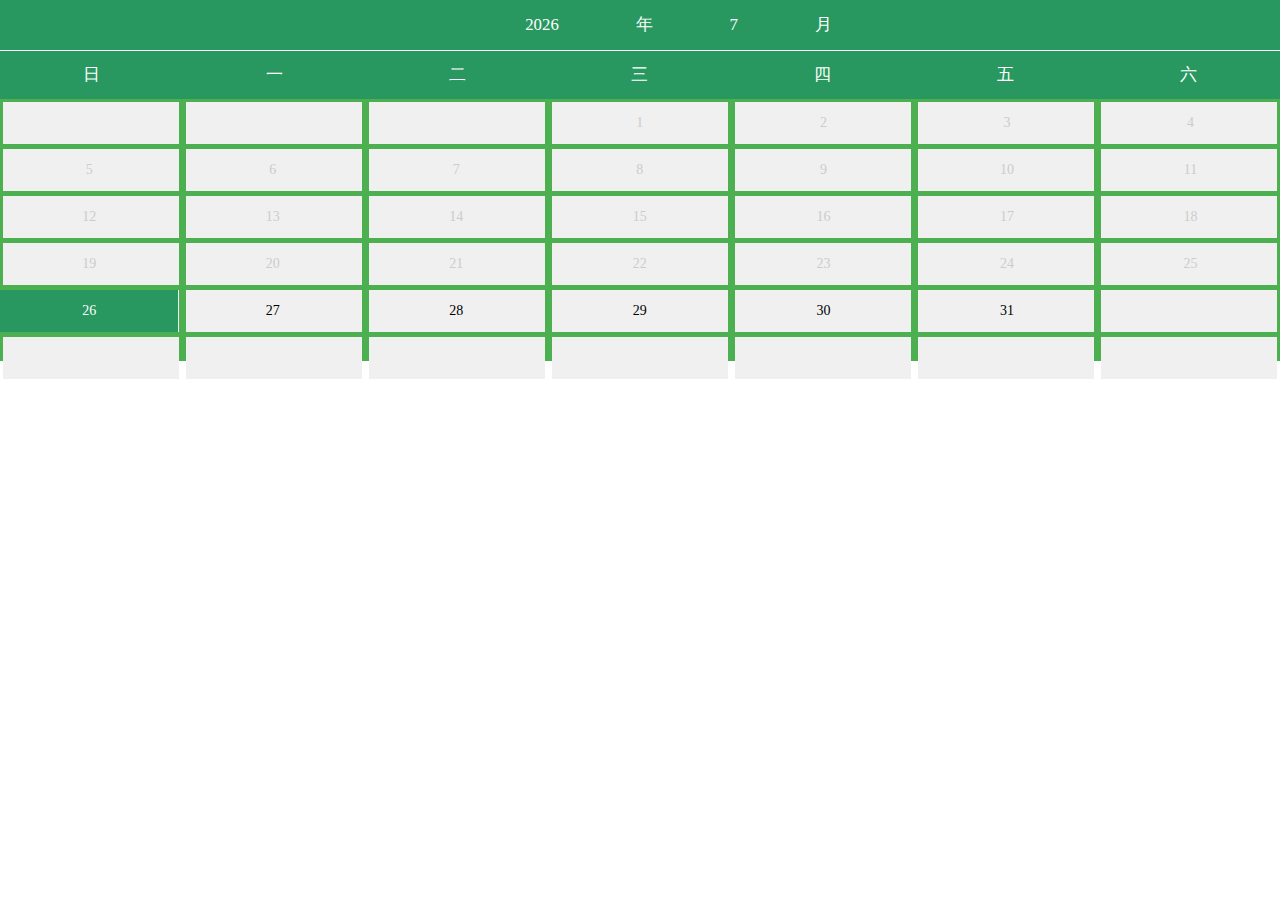
<file: calendarCheck-in/index.html>
<!DOCTYPE html>
<html lang="en">

<head>
    <meta charset="UTF-8">
    <meta name="viewport" content="width=device-width,initial-scale=1,maximum-scale=1,minimum-scale=1,user-scalable=no" />
    <meta http-equiv="X-UA-Compatible" content="ie=edge">
    <title>日历签到</title>
    <link rel="stylesheet" type="text/css" href="css/style.css" />
    <script src="../canvasSignature/js/jquery.min.js"></script>
</head>

<body style="font-size: 14px;">
    <div id="calendar_Dodui">
        <!-- <div class="title-top">每日签到</div> -->
        <div id="calendarYm_Dodui"><span id="year"></span>年<span id="month"></span>月</div>
        <div id="week_Dodui">
            <span>日</span>
            <span>一</span>
            <span>二</span>
            <span>三</span>
            <span>四</span>
            <span>五</span>
            <span>六</span>
        </div>
        <div id="dayBG_Dodui">
            <ul id="daydataBG_Dodui"></ul>
            <ul id="dataNums_Dodui"></ul>
        </div>
    </div>
    <script>
        var daydataBG_Dodui = document.getElementById('daydataBG_Dodui');
        var htmldata = '';

        for (var i = 0; i < 42; i++) {

            htmldata += "<li class='bgli'></li>";
        }

        daydataBG_Dodui.innerHTML = htmldata;

        var Dodui_Date = new Date();
        var DoduiYear = Dodui_Date.getFullYear(); //年
        var DoduiMonth = Dodui_Date.getMonth() + 1; //月
        var DoduiDate = Dodui_Date.getDate(); //日
        document.getElementById('year').innerHTML = DoduiYear;
        document.getElementById('month').innerHTML = DoduiMonth;

        //步骤1：获取年份，判断是否是闰年；
        function ifnuanyes(year) {

        }

        //步骤2：获取当前初始月份，得到相应年月下的天数；
        var d = new Date(DoduiYear, DoduiMonth, 0); //当前年月下的天数
        console.log("当前月份下的天数：" + d.getDate())

        //步骤3：当前月份下的1号是星期几
        Dodui_Date.setDate(1);

        var weekday = ["星期日", "星期一", "星期二", "星期三", "星期四", "星期五", "星期六"];
        var dataNum = d.getDate(); //返回初始年月下的天数
        var weekOne = weekday[Dodui_Date.getDay()]; //初始化本月的1号是星期几
        console.log(weekOne)

        //获取1号排列前的空白数
        var emptyDivs;

        function emptyDiv() {
            if (weekOne == '星期日') {
                emptyDivs = 0;
            }
            if (weekOne == '星期一') {
                emptyDivs = 1;
            }
            if (weekOne == '星期二') {
                emptyDivs = 2;
            }
            if (weekOne == '星期三') {
                emptyDivs = 3;
            }
            if (weekOne == '星期四') {
                emptyDivs = 4;
            }
            if (weekOne == '星期五') {
                emptyDivs = 5;
            }
            if (weekOne == '星期六') {
                emptyDivs = 6;
            }
        }

        emptyDiv();

        var emptyHtml1 = "";
        for (var i = 0; i < emptyDivs; i++) {
            emptyHtml1 += "<li class='emptyli1 ggli'></li>";
        }
        document.getElementById("dataNums_Dodui").innerHTML += emptyHtml1;

        var dayNumHtml1 = "";
        for (var i = 1; i <= dataNum; i++) {
            dayNumHtml1 += "<li class='Numli1 ggli'>" + i + "</li>";
        }
        document.getElementById("dataNums_Dodui").innerHTML += dayNumHtml1;

        //设置今天号数背景色为绿色
        var num1 = (DoduiDate + emptyDivs);
        console.log(num1)
        document.getElementsByClassName("ggli")[num1 - 1].classList.add("nowDataDodui");
        document.getElementsByClassName("ggli")[num1 - 1].setAttribute('style', 'background-color: #289860;color:#ffffff')

        for (var i = 0; i < num1 - 1; i++) {
            document.getElementsByClassName("ggli")[i].setAttribute('style', 'color:#ccc')
        }

        //签到
        var nowqd = true;
        $(".ggli").on("click", function() {
            if ($(this).hasClass("nowDataDodui")) {
                document.getElementsByClassName("nowDataDodui")[0].setAttribute("style", "background-color: #289860;background-image:url(qiandao.jpg);background-size: 48%;background-repeat: no-repeat;background-position: center;color: transparent;")
                alert("签到成功天")

                //签到提交至服务器-开始
                //      $.ajax({
                //          type: "post",
                //          url: "", //服务器连接地址
                //          data: {
                //              "参数名": "参数值",
                //              "参数名": "参数值"
                //          }, //格式是json的格式哦（我一般就用的json，当然还是有其它格式哈）
                //          dataType: 'json',
                //          success: function(data) {
                //              //成功执行
                //
                //          },
                //
                //          error: function(data2) {
                //              //失败执行
                //          }
                //      })    //这块地内容属于签到提交至服务器

                nowqd = false;
            } else {
                alert("只能签到当天")
            }
        })
    </script>
</body>

</html>
</file>
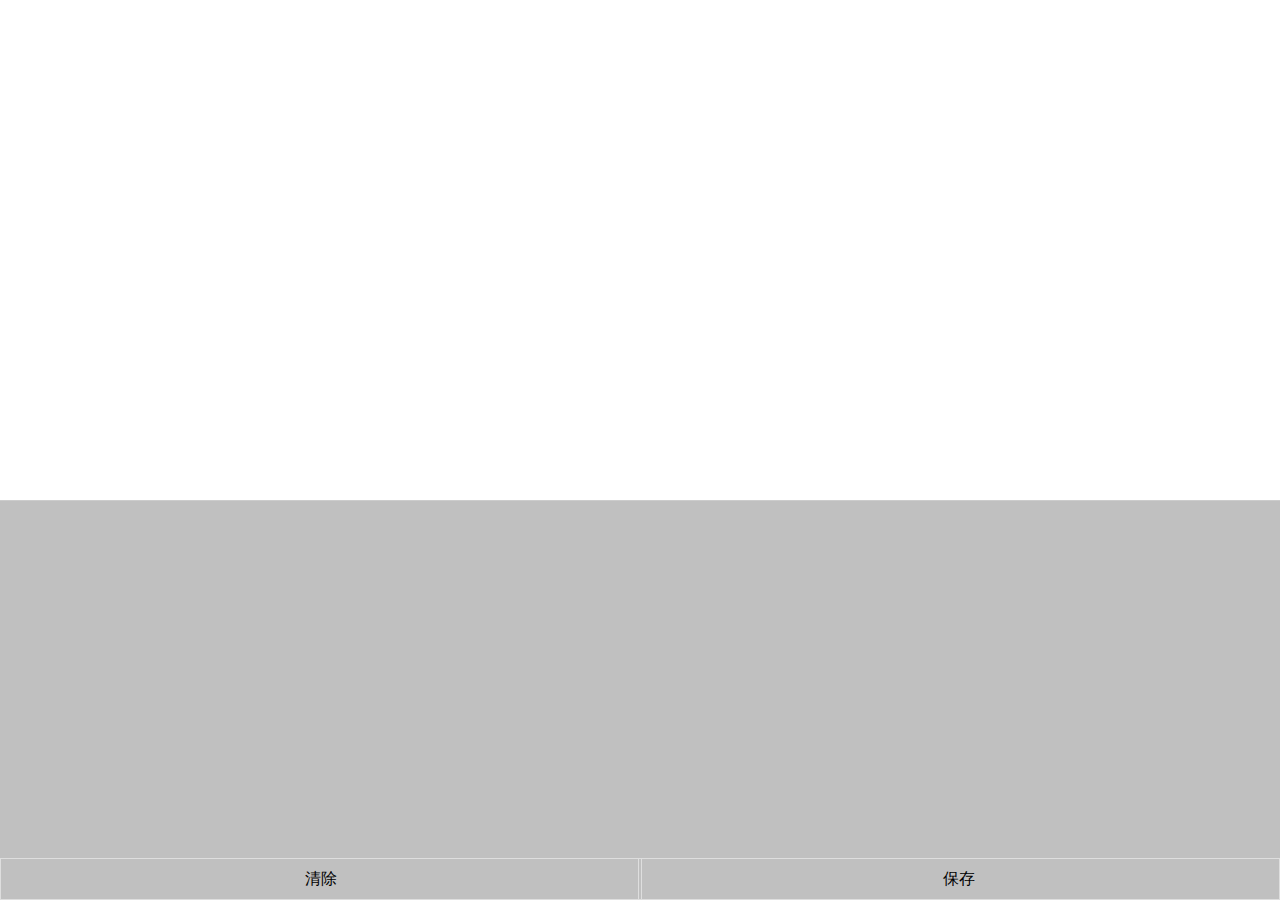
<file: canvasSignature/index.html>
<!DOCTYPE html>
<html lang="en">

<head>
    <meta charset="UTF-8">
    <meta name="viewport" content="width=device-width, minimum-scale=1.0, maximum-scale=1.0, user-scalable=on">
    <meta http-equiv="X-UA-Compatible" content="ie=edge">
    <title>手写签名</title>
    <style type="text/css">
        html,
        body {
            width: 100%;
            height: 100%;
            margin: 0;
            padding: 0;
            background: #C0C0C0;
        }
        #canvas {
            width: 100%;
            height: 500px;
            position: relative;
            border-bottom: 1px solid #ccc;
            background: #FFFFFF;
        }
        #canvas canvas {
            display: block;
        }
        #clearCanvas {
            width: 50%;
            height: 40px;
            line-height: 40px;
            text-align: center;
            position: absolute;
            bottom: 0;
            left: 0;
            border: 1px solid #DEDEDE;
            z-index: 1;
        }
        #saveCanvas {
            width: 50%;
            height: 40px;
            line-height: 40px;
            text-align: center;
            position: absolute;
            bottom: 0;
            right: 0;
            border: 1px solid #DEDEDE;
            z-index: 1;
        }
    </style>
    <script>
        window.onload = function() {
            new lineCanvas({
                el: document.getElementById("canvas"), //绘制canvas的父级div
                clearEl: document.getElementById("clearCanvas"), //清除按钮
                saveEl: document.getElementById("saveCanvas"), //保存按钮
                //      linewidth:1,//线条粗细，选填
                //      color:"black",//线条颜色，选填 
                //      background:"#ffffff"//线条背景，选填
            });
            
            document.body.addEventListener('touchmove', function (e) {
				//阻止默认的处理方式(阻止下拉滑动的效果)
			   	e.preventDefault(); 
			   	
			}, {passive: false});
        };

        function lineCanvas(obj) {
            this.linewidth = 1;
            this.color = "#000000";
            this.background = "#ffffff";
            for (var i in obj) {
                this[i] = obj[i];
            };
            this.canvas = document.createElement("canvas");
            this.el.appendChild(this.canvas);
            this.cxt = this.canvas.getContext("2d");
            this.canvas.width = this.el.clientWidth;
            this.canvas.height = this.el.clientHeight;
            this.cxt.fillStyle = this.background;
            this.cxt.fillRect(0, 0, this.canvas.width, this.canvas.width);
            this.cxt.strokeStyle = this.color;
            this.cxt.lineWidth = this.linewidth;
            this.cxt.lineCap = "round";
            //开始绘制
            this.canvas.addEventListener("touchstart", function(e) {
                this.cxt.beginPath();
                this.cxt.moveTo(e.changedTouches[0].pageX, e.changedTouches[0].pageY);
            }.bind(this), false);
            //绘制中
            this.canvas.addEventListener("touchmove", function(e) {
                this.cxt.lineTo(e.changedTouches[0].pageX, e.changedTouches[0].pageY);
                this.cxt.stroke();
            }.bind(this), false);
            //结束绘制
            this.canvas.addEventListener("touchend", function() {
                this.cxt.closePath();
            }.bind(this), false);
            //清除画布
            this.clearEl.addEventListener("click", function() {
                this.cxt.clearRect(0, 0, this.canvas.width, this.canvas.height);
            }.bind(this), false);
            //保存图片，直接转base64
            this.saveEl.addEventListener("click", function() {
                var imgBase64 = this.canvas.toDataURL();
                console.log(imgBase64);
            }.bind(this), false);
        };
    </script>
</head>

<body>
    <div id="canvas">
        
    </div>
    <div id="clearCanvas">清除</div>
    <div id="saveCanvas">保存</div>
</body>

</html>
</file>
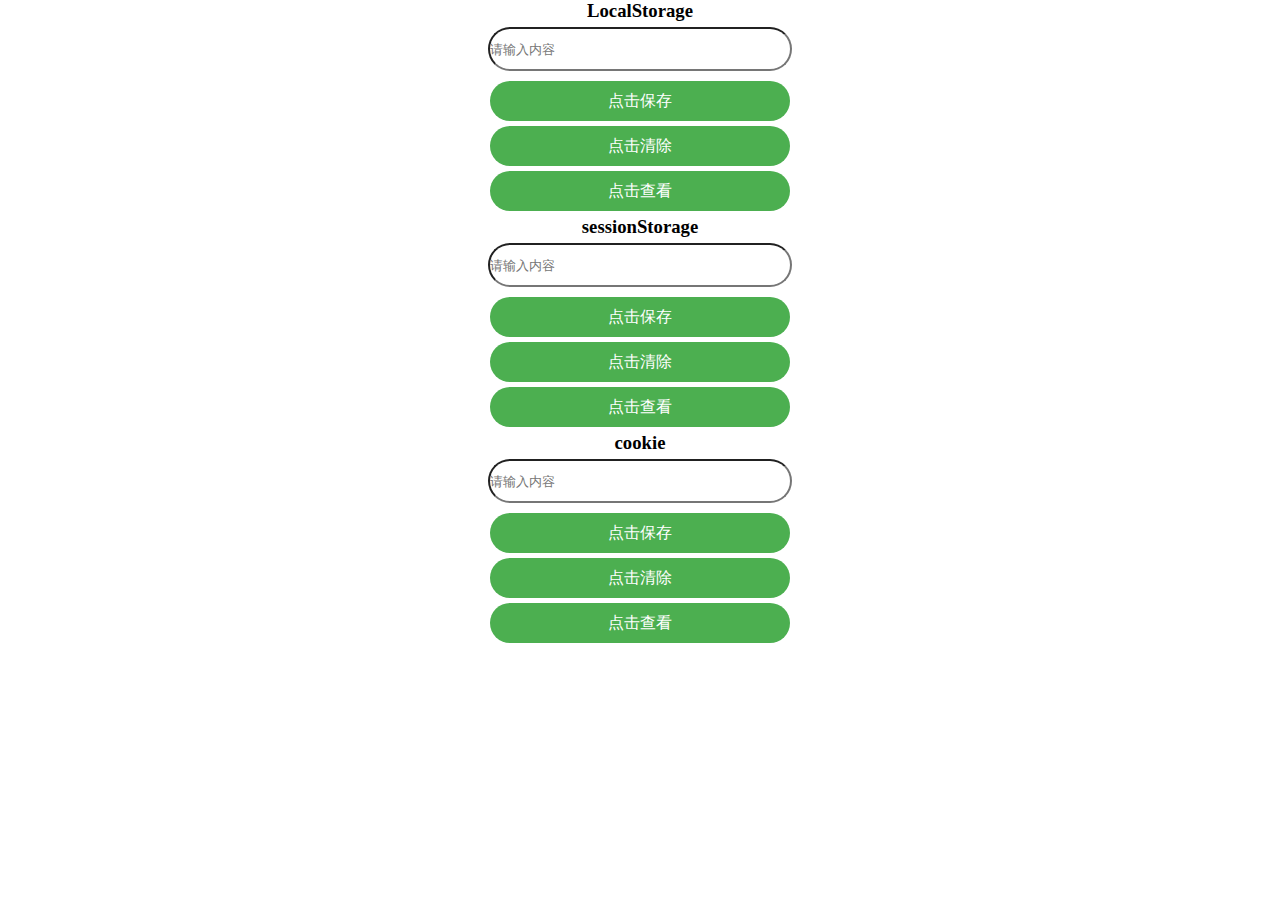
<file: storage/index.html>
<!DOCTYPE html>
<html lang="en">

<head>
    <meta charset="UTF-8">
    <meta name="viewport" content="width=device-width, initial-scale=1.0, maximum-scale=1, minimum-scale=1, user-scalable=no" />
    <meta http-equiv="X-UA-Compatible" content="ie=edge">
    <title>浏览器存储</title>
    <script src="../canvasSignature/js/jquery.min.js"></script>
    <style>
        * {
            margin: 0;
            padding: 0;
        }
        
        input {
            height: 40px;
            width: 300px;
            margin: 5px;
            border-radius: 30px
        }
        
        .clicksave,
        .clickClear,
        .clickView {
            height: 40px;
            width: 300px;
            margin: 5px auto;
            border-radius: 30px;
            background: #4CAF50;
            line-height: 40px;
            color: #fff
        }
    </style>
</head>

<body>
    <div style="text-align: center">
        <h3>LocalStorage</h3>
        <input id="Input_box" type="text" value="" placeholder="请输入内容" />
        <div class="clicksave" id="Localclicksave">点击保存</div>
        <div class="clickClear" id="LocalclickClear">点击清除</div>
        <div class="clickView" id="LocalclickView">点击查看</div>
    </div>

    <div style="text-align: center">
        <h3>sessionStorage</h3>
        <input id="sessionInput_box" type="text" value="" placeholder="请输入内容" />
        <div class="clicksave" id="sessionclicksave">点击保存</div>
        <div class="clickClear" id="sessionclickClear">点击清除</div>
        <div class="clickView" id="sessionclickView">点击查看</div>
    </div>

    <div style="text-align: center">
        <h3>cookie</h3>
        <input id="Input_box" type="text" value="" placeholder="请输入内容" />
        <div class="clicksave" id="cookieclicksave">点击保存</div>
        <div class="clickClear" id="cookieclickClear">点击清除</div>
        <div class="clickView" id="cookieclickView">点击查看</div>
    </div>

    <script>
        window.onload = function() {
            if (localStorage.getItem("inpt")) {
                $("#Input_box").val(storage.getItem("inpt"))
            }

            if (session_storage.getItem("inpt")) {
                $("#sessionInput_box").val(session_storage.getItem("inpt"))
            }
        }

        //localStorage
        if (window.localStorage) {

            var storage = window.localStorage;

            //存储
            $("#Localclicksave").click(function() {
                storage.a = 1;
                storage["b"] = 2;
                storage.setItem("inpt", $('#Input_box').val())
            })

            //清除存储
            $('#LocalclickClear').click(function() {
                //清除所有
                //storage.clear();
                //对某个键值删除
                storage.removeItem("inpt")
            })

            //查看存储
            $("#LocalclickView").click(function() {
                alert(storage.getItem("inpt"))
            })

        } else {
            alert("浏览暂不支持localStorage")
        }

        //sessionStorage
        if (window.sessionStorage) {

            var session_storage = window.sessionStorage;

            //存储
            $("#sessionclicksave").click(function() {
                session_storage.a = 1;
                session_storage["b"] = 2;
                session_storage.setItem("inpt", $('#sessionInput_box').val())
            })

            //清除存储
            $('#sessionclickClear').click(function() {
                //清除所有
                //storage.clear();
                //对某个键值删除
                session_storage.removeItem("inpt")
            })

            //查看存储
            $("#sessionclickView").click(function() {
                alert(session_storage.getItem("inpt"))
            })

        } else {
            alert("浏览暂不支持sessionStorage")
        }

        function setCookie(cname, cvalue, exdays) {
            var d = new Date();
            d.setTime(d.getTime() + (exdays * 24 * 60 * 60 * 1000));
            var expires = "expires=" + d.toGMTString();
            document.cookie = cname + "=" + cvalue + "; " + expires;
        }

        function getCookie(cname) {
            var name = cname + "=";
            var ca = document.cookie.split(';');
            for (var i = 0; i < ca.length; i++) {
                var c = ca[i].trim();
                if (c.indexOf(name) == 0) {
                    return c.substring(name.length, c.length);
                }
            }
            return "";
        }

        function checkCookie() {
            var user = getCookie("username");
            if (user != "") {
                alert("欢迎 " + user + " 再次访问");
            } else {
                user = prompt("请输入你的名字:", "");
                if (user != "" && user != null) {
                    setCookie("username", user, 30);
                }
            }
        }

        checkCookie()
    </script>
</body>

</html>
</file>
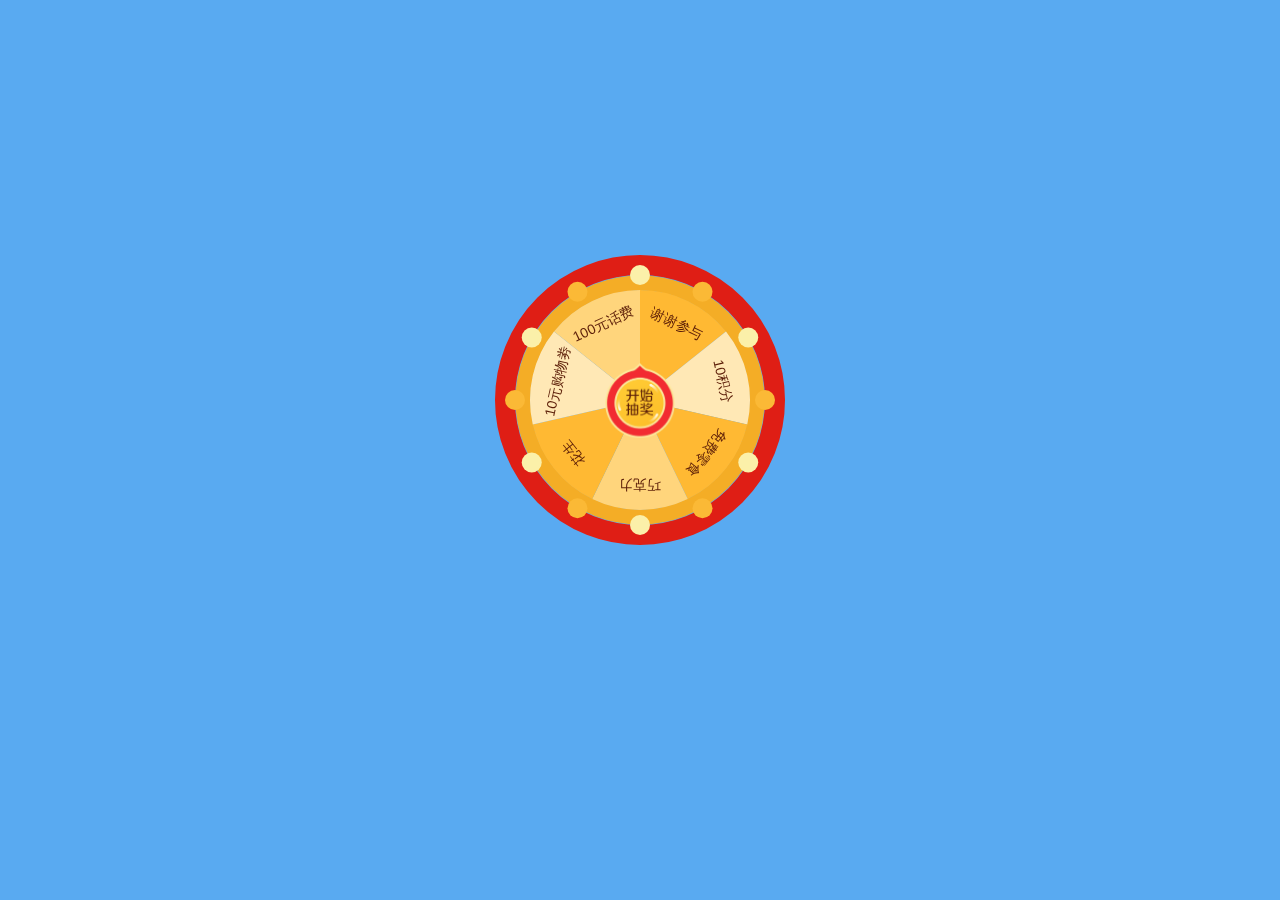
<file: canvasSignature/canvas_turntable.html>
<!DOCTYPE html>
<html lang="zh">
<head>
	<meta charset="UTF-8" />
	<meta name="viewport" content="width=device-width, initial-scale=1.0" />
	<meta http-equiv="X-UA-Compatible" content="ie=edge" />
	<title>Document</title>
	<script src="js/turntable.js"></script>
	<script src="js/jquery.min.js"></script>
	<style>
		.canvasbox{
			width: 300px;height: 300px;position: absolute;left: 50%;margin-left: -150px;top: 50%;margin-top: -200px;
		}
		.canvasbox img{
			position: absolute; top: 50%;width: 70px; height: 75px; margin-top: -37.5px; left: 50%; margin-left: -35px;
		}
	</style>
</head>
<body style="width: 100%; height: 100vh; margin: 0px; padding: 0px;background: #59aaf1;">
	<div class="canvasbox">
		<canvas id="mycanvas" width="300" height="300"></canvas>
		<img src="images/start.png" id="start">
	</div>
	
	<script>
		var awardTitle = [];
		var canvas = document.getElementById('mycanvas');
		var ctx = canvas.getContext('2d');
		
		//画布中心移动到canvas中心
		ctx.translate(150, 150)
		
		// 初始化装盘数据 正常情况下应该由后台返回
        var initData = {
            "success": true,
            "list": [{
                "id": 100,
                "name": "谢谢参与",
                "rank": 1,
                "percent": 3
            }, {
                "id": 101,
                "name": "10积分",
                "rank": 2,
                "percent": 5
            }, {
                "id": 102,
                "name": "免费零食",
                "rank": 3,
                "percent": 2  
            }, {
                "id": 103,
                "name": "巧克力",
                "rank": 4,
                "percent": 49
            }, {
                "id": 104,
                "name": "花生",
                "rank": 5,
                "percent": 30
            }, {
                "id": 105,
                "name": "10元购物劵",
                "rank": 6,
                "percent": 1
            }, {
                "id": 106,
                "name": "100元话费",
                "rank": 7,
                "percent": 10
            }]
        }
		canvasctx();
		
		
		//计算分配获奖概率（所有想加为100%）
		function getGift(){
			var percent = Math.random() * 100;
			var totalPercent = 0;
			for (var i = 0; i < initData.list.length; i++) {
				totalPercent += initData.list[i].percent;
				if (percent <= totalPercent) {
					return initData.list[i];
				}
			}
		}
		
		//点击事件
		$("#start").click(function(){
			
			var winData = getGift();
			console.log(winData)
			
			//计算奖品角度
			var angeln = 360 / initData.list.length;
			var count = 0
			for(var a = 0; a < initData.list.length; a++){
				if(winData.id == initData.list[a].id){
					break;
				}
				count++;
			}
			
			angeln = 360 - (count*angeln + angeln/2);
			angeln += 720;
			
		    // 基值（减速）
            var baseStep = 30
            // 起始滚动速度
            var baseSpeed = 0.4
			//步长
			var countdata = 1;
			
			var timer = setInterval(function(){
				
				canvasctx(countdata);
				console.log(countdata);
				console.log(angeln);
				console.log('------------');
				if (countdata == angeln) {
					clearInterval(timer)
				}
				countdata = countdata + baseStep * (((angeln - countdata) / angeln) > baseSpeed ? baseSpeed : ((angeln - countdata) / angeln))
                if (angeln - countdata < 0.5) {
                    countdata = angeln
                }
                
			}, 25)
			
		})
		
	</script>
</body>
</html>
</file>
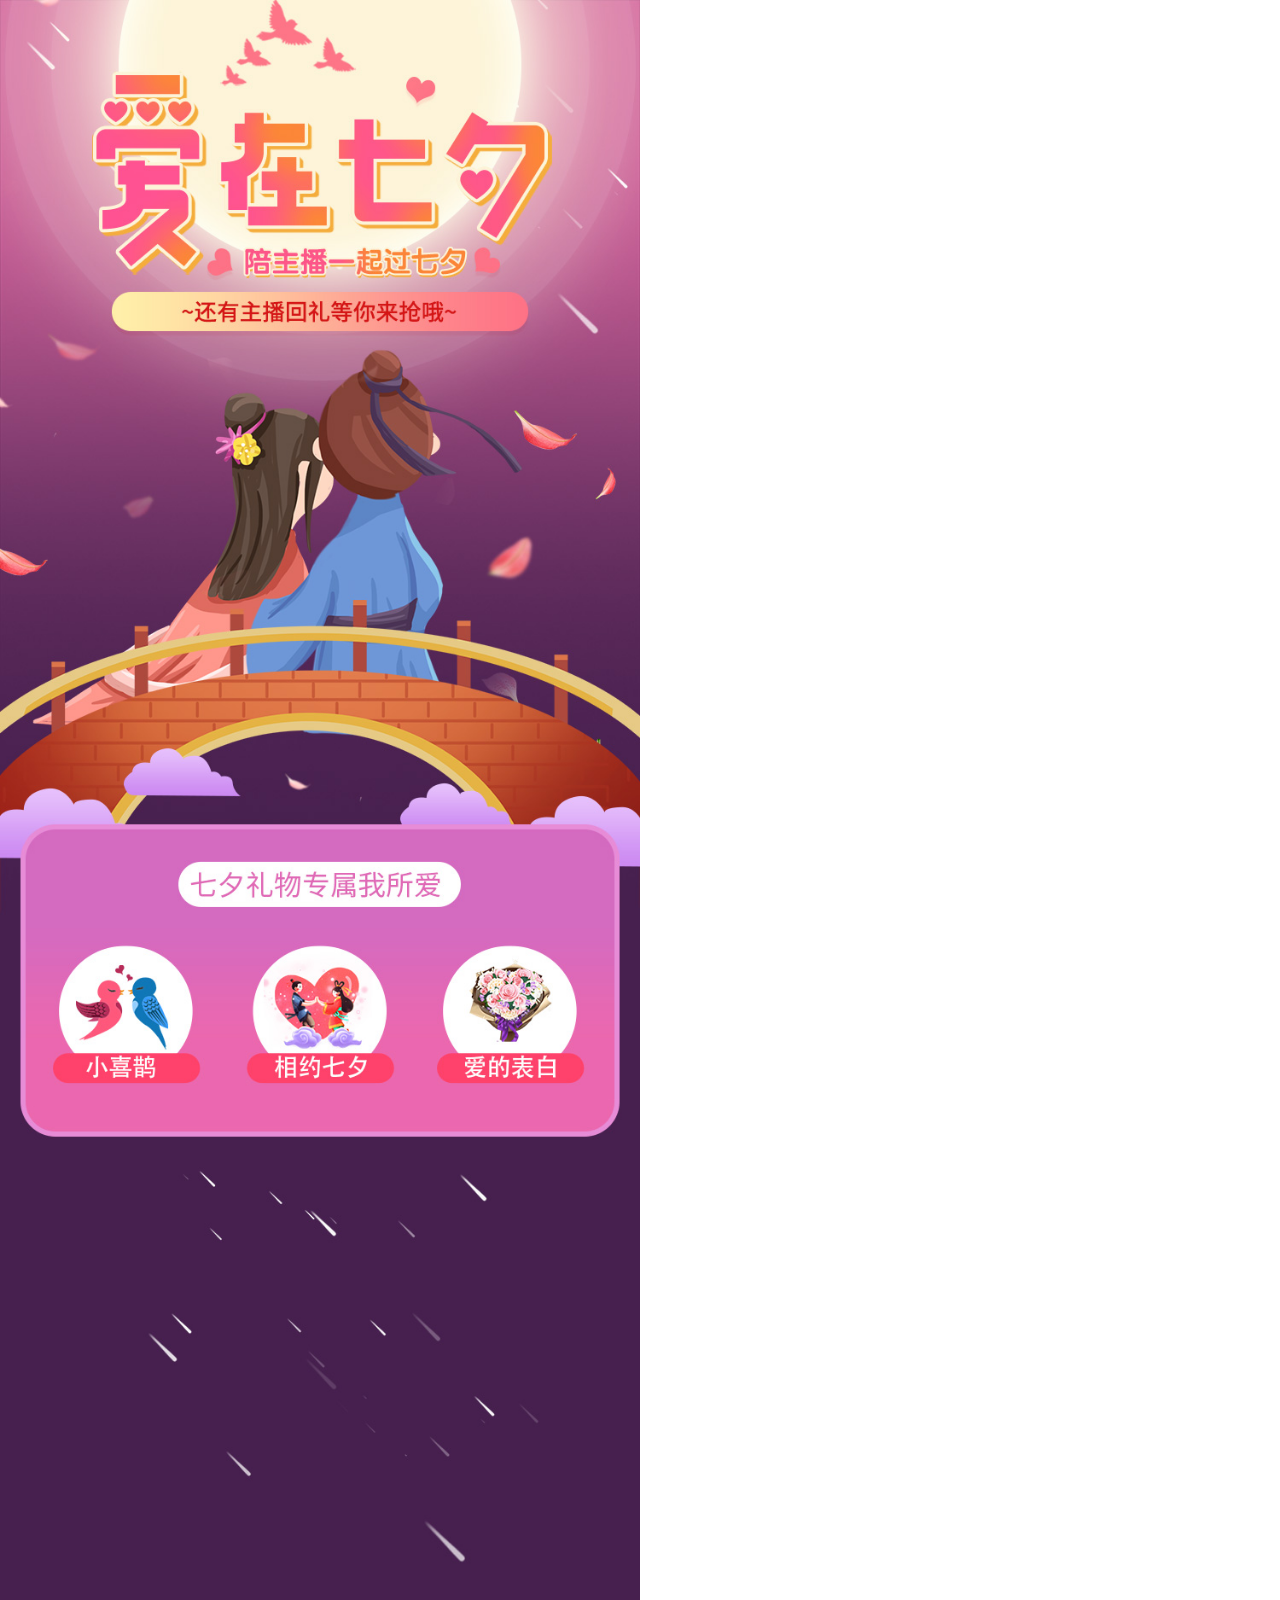
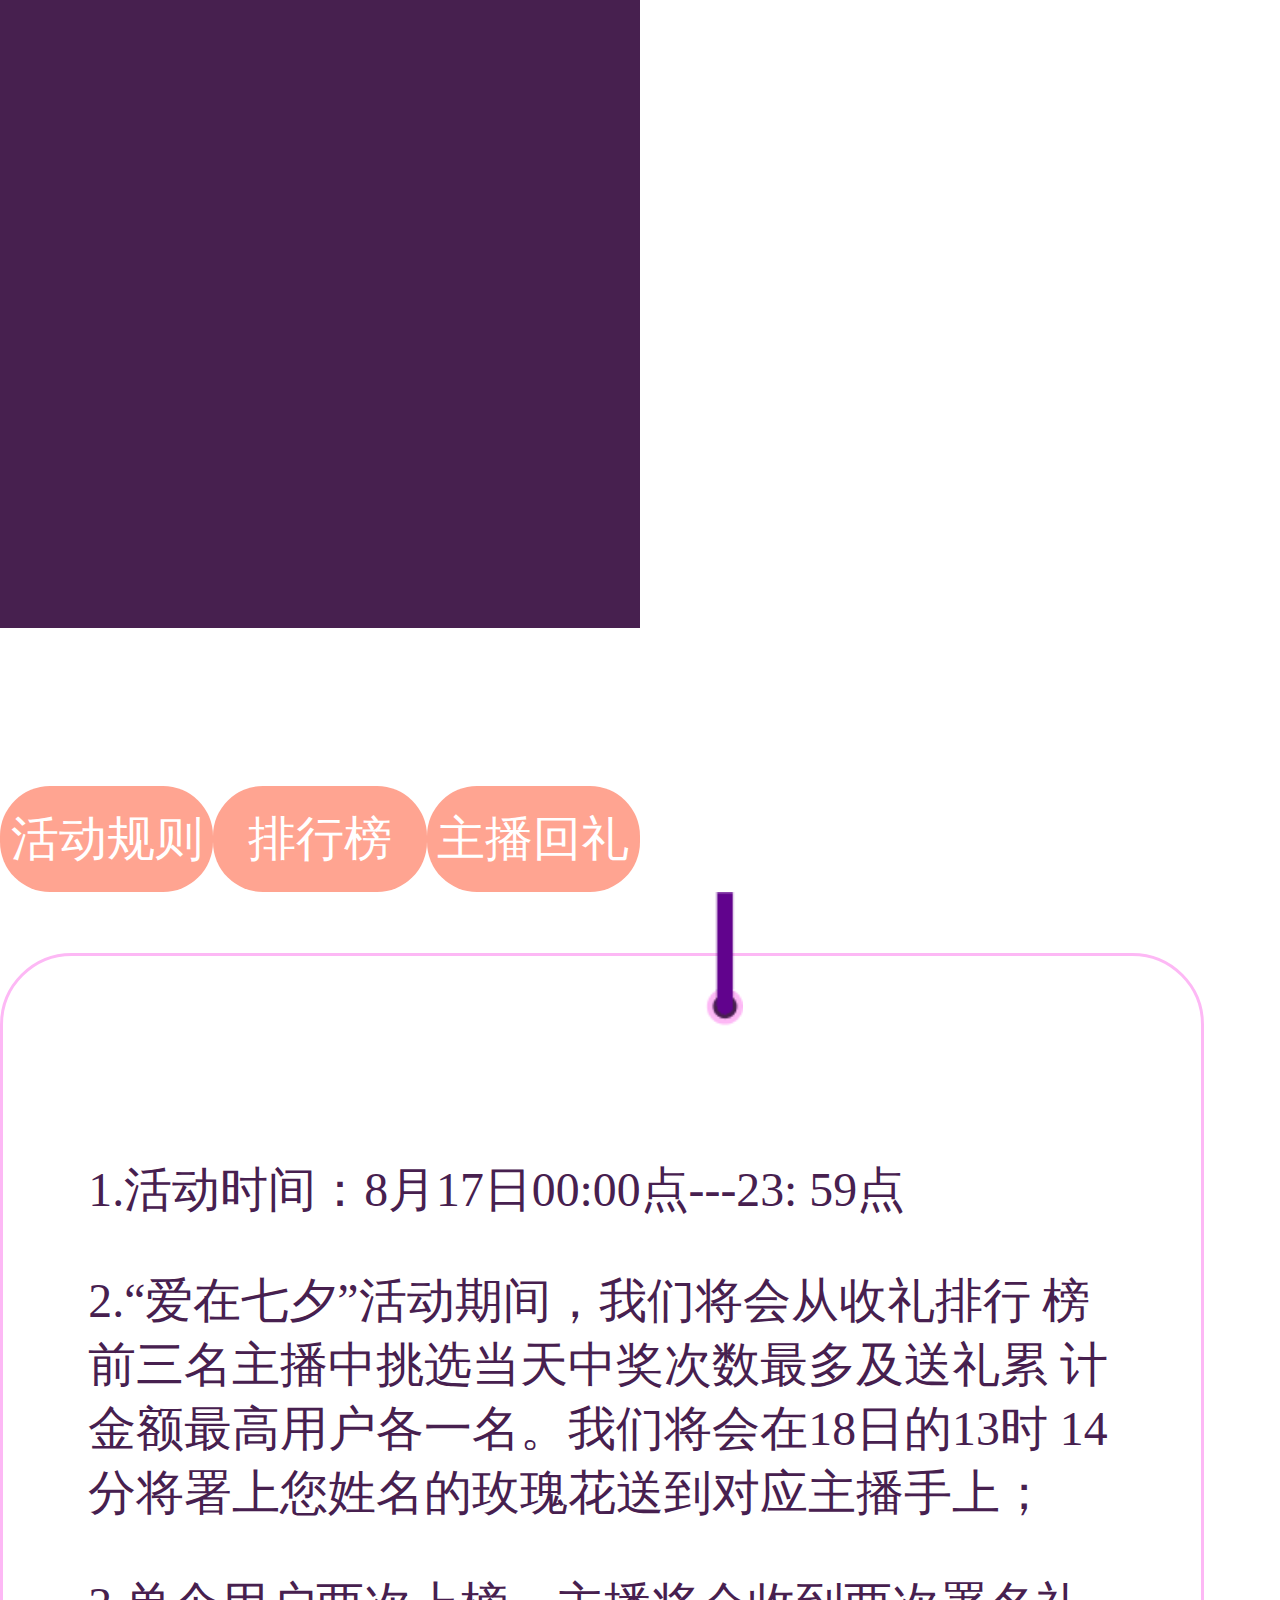
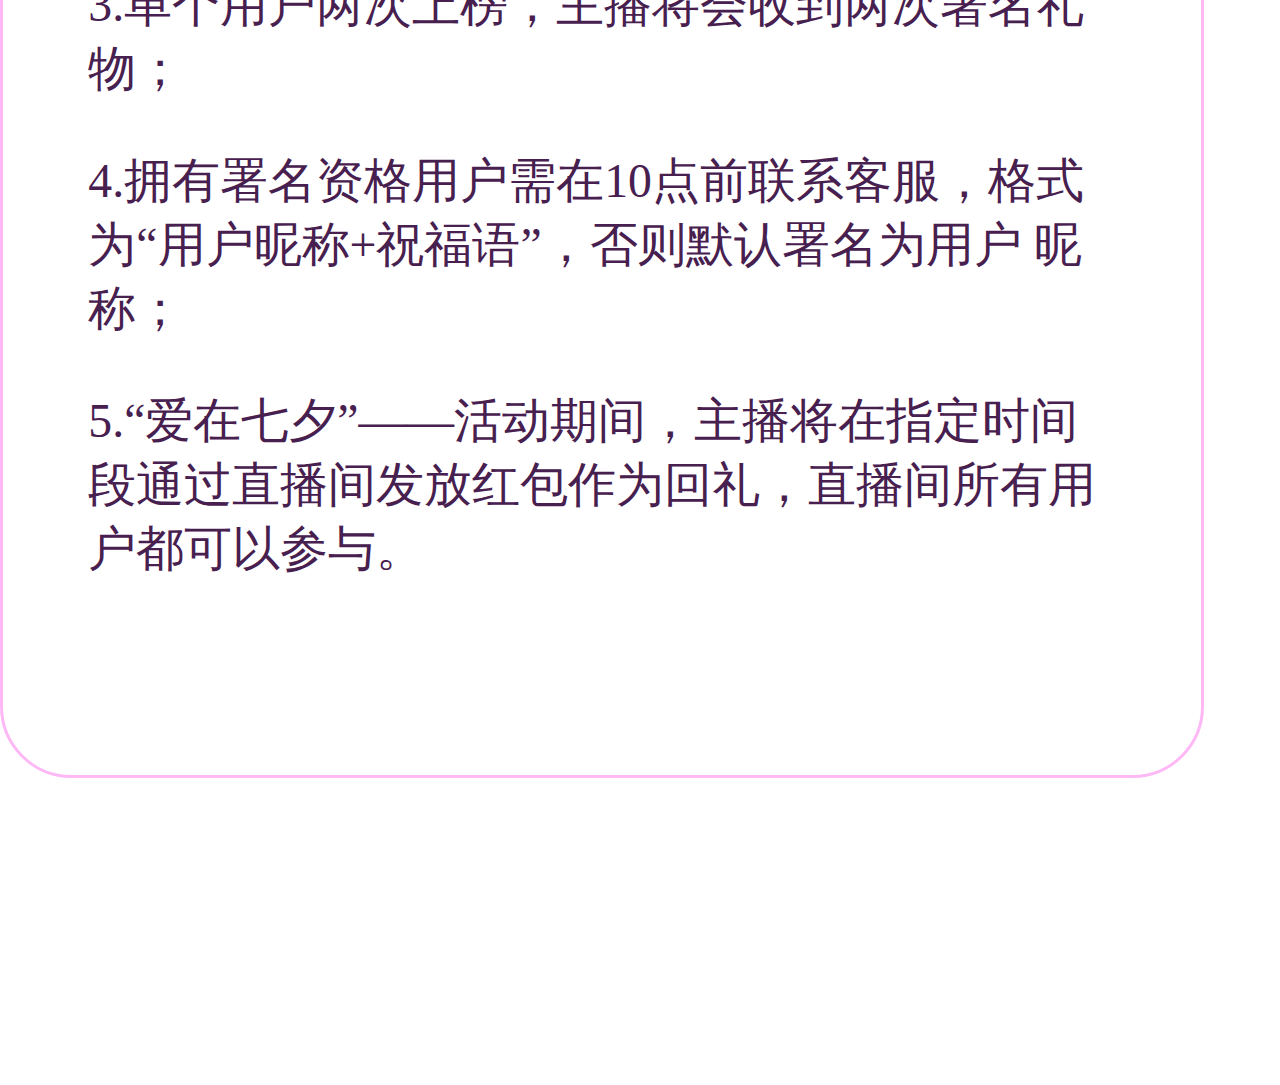
<file: remLayout/webindex.html>
<!DOCTYPE html>
<html lang="en">
<head>
    <meta charset="UTF-8">
    <meta name="viewport" content="width=device-width, initial-scale=1.0, user-scalable=no">
    <meta http-equiv="X-UA-Compatible" content="ie=edge">
    <title>Document</title>
    <style>
        body, html{
            margin: 0px;
            padding: 0px;
            max-width: 640px;
            font-size: 30px;
        }
        body{
            background-image: url(bg.png);
            background-size: 100%; 
            background-repeat: no-repeat; 
        }
        .nav{
            margin-top: 23.3rem;
            height: 1.0333333333333334rem;
            width: 100%;
            display: flex;
            justify-content:space-around
        }
        .nav-box{
            width: 2.8666666666666667rem;
            background: #FFA491;
            border-radius: 50px;
            color: #FFFFFF;
            font-size: 0.4666666666666667rem;
            text-align: center;
            line-height: 1.0333333333333334rem;
        }
        .nav-boot-re{
            position: relative;
            width: 100%;
            height: 1.4333333333333333rem;
        }
        .nav-boot{
            background-image: url(nav-bg.png);
            background-repeat: no-repeat;
            background-size: 100%;
            width: 8.266666666666667rem;
            height: 1.4333333333333333rem;
            position: absolute;
            top: 0rem;
            left: 50%;
            margin-left: -4.13333333333333rem;
            z-index: 999;
        }
        .main{
            width: 11.7rem;
            margin: auto;
            border: 3px solid #FDB8F5;
            background: #FFFFFF;
            border-radius: 0.7rem;
            margin-top: -0.8333333333333333rem
        }
        .main-box{
            padding: 1.5rem 0.8333333333333334rem 1.4333333333333334rem;
            font-size: 0.4666666666666667rem;
            color: #47204F;
        }
        .foot-p{
            margin-top: 1.5rem;
            font-size: 0.4066666666666667rem;
            color: #ffffff;
            text-align: center;               
        }
    </style>

    <script>
        (function(){
            var winHeight = window.innerWidth;
            var root = document.documentElement;
            root.style.fontSize = (winHeight/375)*30 + "px";
        })()
    </script>
</head>
<body>
    <div>
        <div class="nav">
            <div class="nav-box">活动规则</div>
            <div class="nav-box">排行榜</div>
            <div class="nav-box">主播回礼</div>
        </div>
        <div class="nav-boot-re">
            <div class="nav-boot"></div>
        </div>
        <div class="main">
            <div class="main-box">
                <p>1.活动时间：8月17日00:00点---23: 59点 </p>

                <p>2.“爱在七夕”活动期间，我们将会从收礼排行
                    榜前三名主播中挑选当天中奖次数最多及送礼累
                    计金额最高用户各一名。我们将会在18日的13时
                    14分将署上您姓名的玫瑰花送到对应主播手上；</p>
                    
                <p>3.单个用户两次上榜，主播将会收到两次署名礼
                    物；</p>
                    
                <p>4.拥有署名资格用户需在10点前联系客服，格式
                    为“用户昵称+祝福语”，否则默认署名为用户
                    昵称；</p>
                    
                <p> 5.“爱在七夕”——活动期间，主播将在指定时间
                    段通过直播间发放红包作为回礼，直播间所有用
                    户都可以参与。</p>
            </div>
        </div>
    </div>
    <p class="foot-p">
        如有问题请联系客服微信:bb769303 QQ：2354374248
    </p>

</body>
</html>
</file>
<file: calendarCheck-in/css/style.css>
* {
    margin: 0px;
}

ul,
li {
    list-style: none;
    margin: 0;
    padding: 0;
}

.title-top {
    width: 90%;
    height: 40px;
    line-height: 40px;
    text-align: center;
    margin: auto;
    background: #4CAF50;
    color: #fff;
    border-radius: 5px;
    margin-top: 20px;
}

#calendar_Dodui {
    width: 100%;
    background: #289860;
}

#calendarYm_Dodui {
    height: 3em;
    width: 100%;
    line-height: 3em;
    font-size: 1.2em;
    color: #fff;
    text-align: center;
    border-bottom: 1px solid #fff;
}

#calendarYm_Dodui span {
    /*display:block;*/
    padding: 0 6%;
}

#week_Dodui {
    width: 100%;
    color: #fff;
    font-size: 1.2em;
    display: flex;
    height: 3rem;
}

#week_Dodui span {
    display: block;
    width: calc(100% / 7);
    text-align: center;
    line-height: 3rem;
}

#dayBG_Dodui {
    background: #4CAF50;
    position: relative;
    width: 100%;
    height: auto;
}

#daydataBG_Dodui {
    position: relative;
    height: 18.7em;
    display: flex;
    flex-wrap: wrap;
    justify-content: space-between;
}

#daydataBG_Dodui li {
    display: block;
    width: calc(96.6% / 7);
    background: #f0f0f0;
    height: 3em;
    float: left;
    margin: .2% .2%;
}

#dataNums_Dodui {
    position: absolute;
    top: 0;
    left: 0;
    width: 100%;
    height: auto;
}

#dataNums_Dodui li {
    display: block;
    width: calc(97.6% / 7);
    height: 3em;
    float: left;
    margin: .2% .2%;
    text-align: center;
    line-height: 3em;
    font-size: 1em;
}

#dataNums_Dodui li:nth-of-type(7n-6) {
    margin-left: 0;
}

#dataNums_Dodui li:nth-of-type(7n) {
    margin-right: 0;
}
</file>
